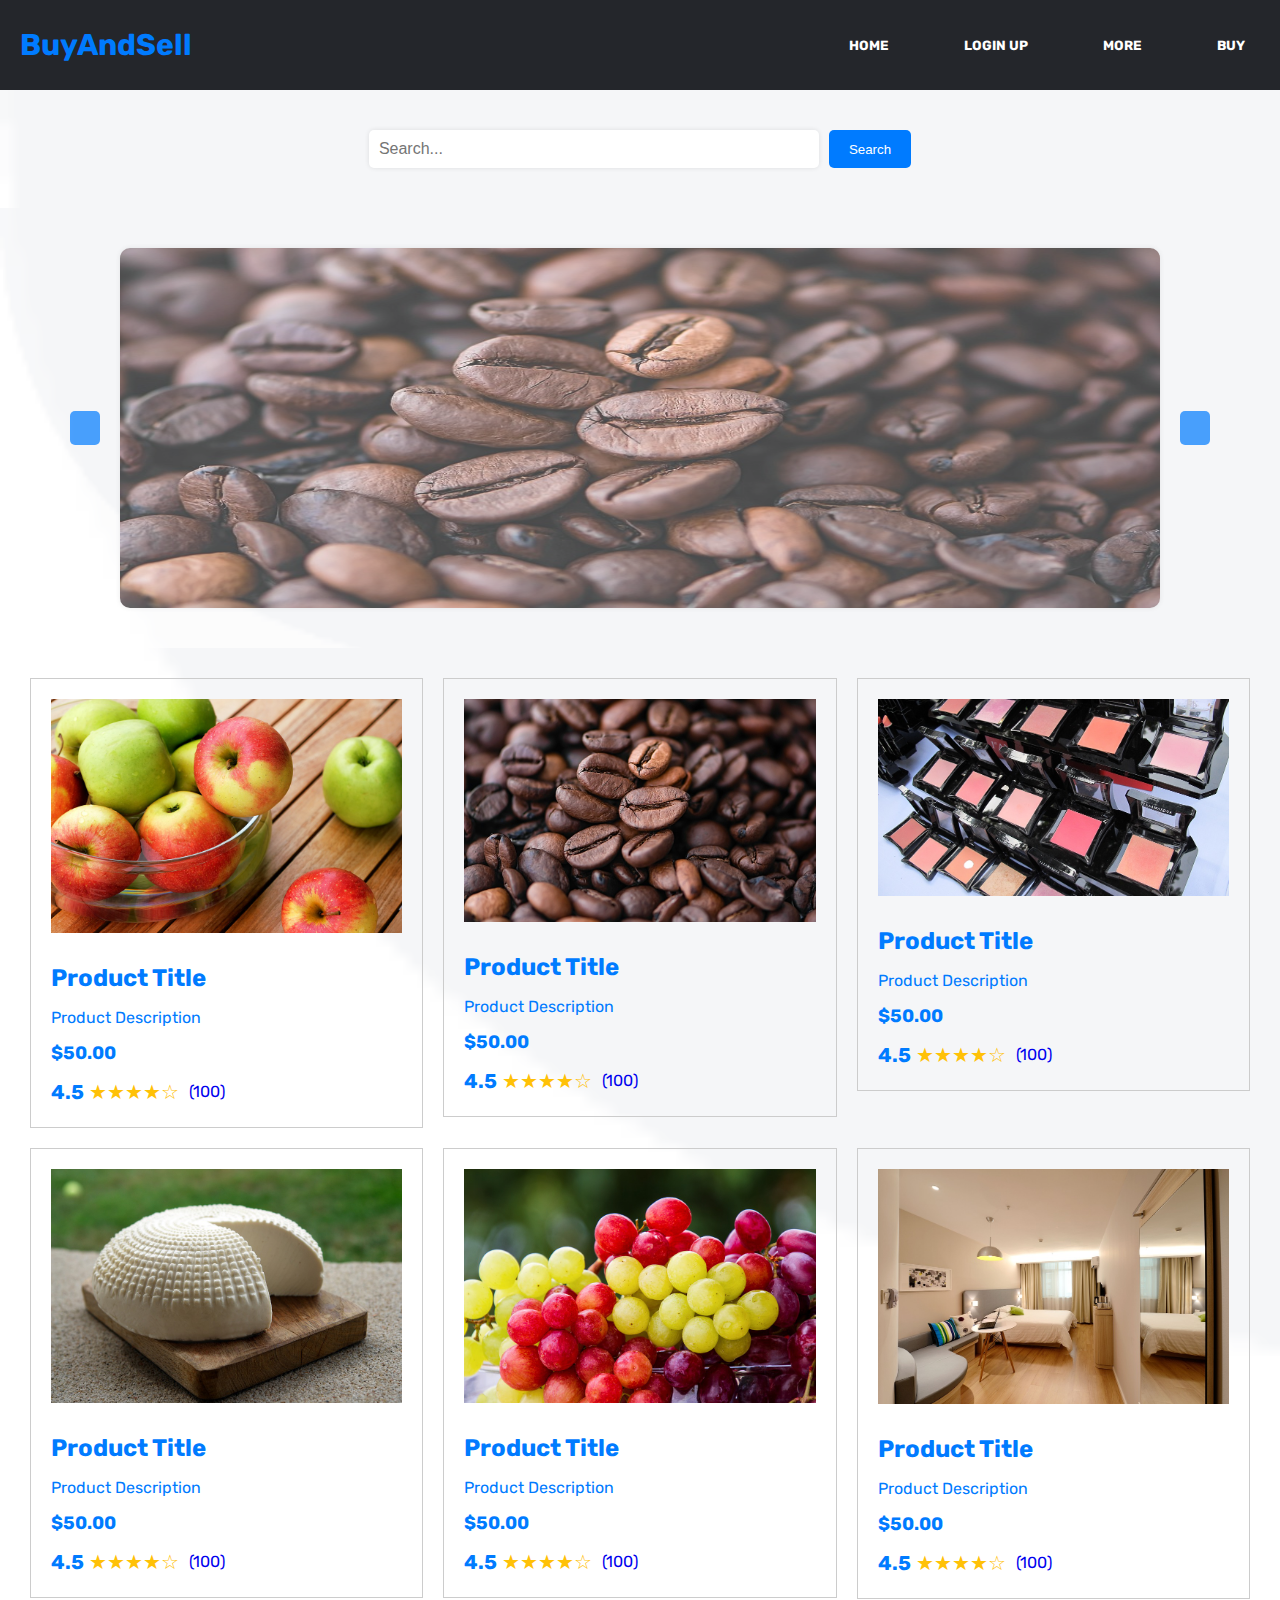
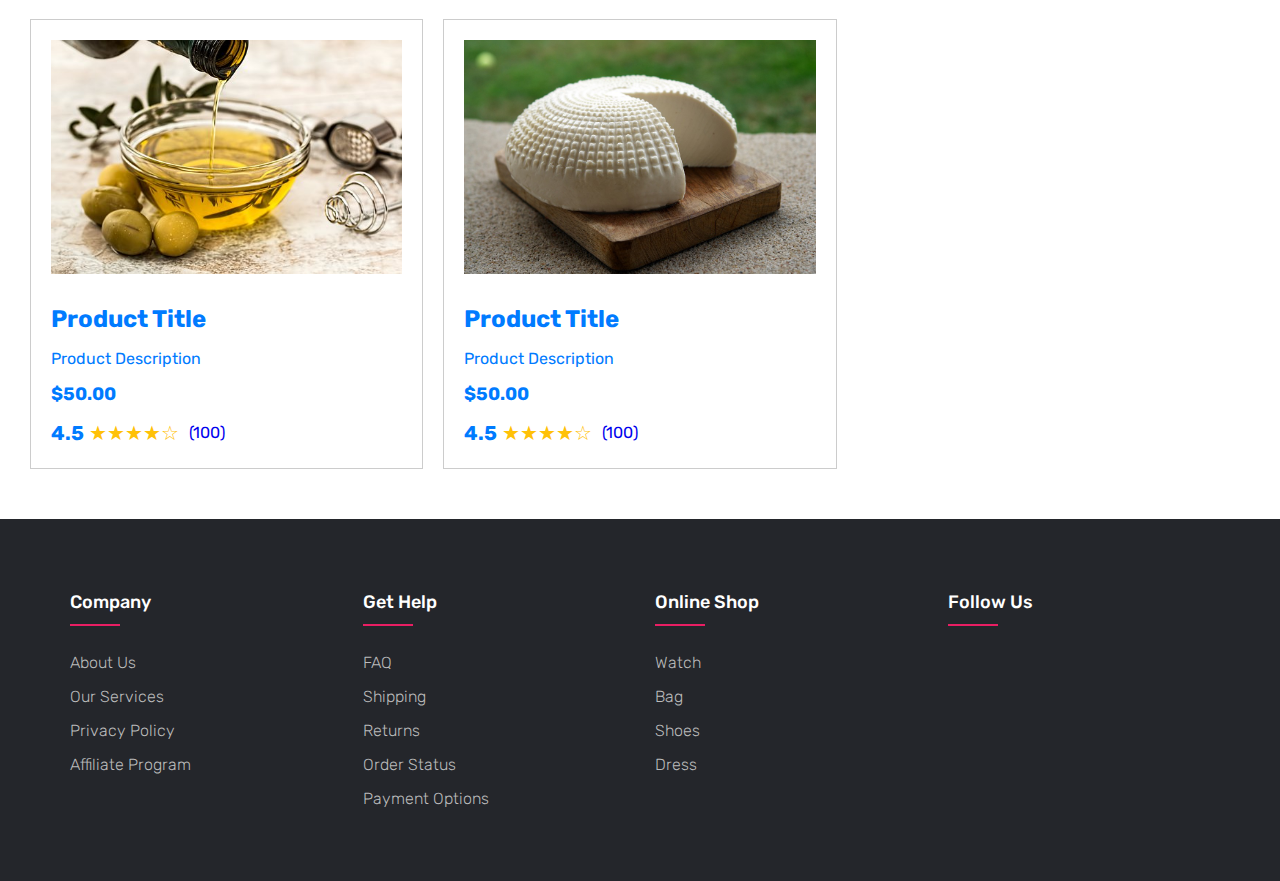
<file: index.html>
<!DOCTYPE html>
<html lang="en">
<head>
    <meta charset="UTF-8">
    <meta http-equiv="X-UA-Compatible" content="IE=edge">
    <meta name="viewport" content="width=device-width, initial-scale=1.0">
    <title>buyAndSell</title>
    <!-- importer css -->
    <link rel="stylesheet" href="css/style1.css">
    <!-- icone -->
    <link rel="icon" href="image/web.png">
    <!-- font -->
    <link rel="preconnect" href="https://fonts.googleapis.com">
<link rel="preconnect" href="https://fonts.gstatic.com" crossorigin>
<link href="https://fonts.googleapis.com/css2?family=Lato:ital,wght@0,100;0,300;0,400;0,700;0,900;1,100;1,300;1,400;1,700;1,900&family=Open+Sans:ital,wght@0,300;0,400;0,500;0,600;0,700;0,800;1,300;1,400;1,500;1,600;1,700;1,800&family=Poppins:ital,wght@0,300;0,400;0,600;0,700;0,800;0,900;1,300;1,400;1,500;1,700;1,800&family=Roboto+Mono:ital,wght@0,100;0,200;0,300;0,400;0,500;0,600;0,700;1,100;1,200;1,300;1,400;1,500;1,600;1,700&family=Rubik:ital,wght@0,300;0,400;0,500;0,600;0,700;0,800;1,300;1,400;1,500;1,600;1,700;1,800;1,900&display=swap" rel="stylesheet">
<!-- font awesome -->
<link rel="stylesheet" href="https://cdnjs.cloudflare.com/ajax/libs/font-awesome/6.2.1/css/all.min.css" integrity="sha512-MV7K8+y+gLIBoVD59lQIYicR65iaqukzvf/nwasF0nqhPay5w/9lJmVM2hMDcnK1OnMGCdVK+iQrJ7lzPJQd1w==" crossorigin="anonymous" referrerpolicy="no-referrer" />



</head>
<body>
  <header>
    <div class="container">
        <div class="logo">
  <h2>buyAndSell</h2>
  <!-- <i class="fa-solid fa-bars"></i> -->

  <div class="menu">
    <button class="menu-button"><i class="fa-solid fa-bars"></i></button>
    <div class="menu-column">
      <ul>
        <li><a href="#">  Clothing and Fashion</a></li>
        <li><a href="#">Electronics and Gadgets </a></li>
        <li><a href="#"> Home and Garden</a></li>
        <li><a href="#">Beauty and Personal Care</a></li>
        <li><a href="#">Sports and Outdoor</a></li>
        <li><a href="#">Toys and Games</a></li>
        <li><a href="#">Food and Beverage</a></li>
        <li><a href="#">Automotive and Industrial</a></li>
        <li><a href="#"> Food and Beverage</a></li>
        <li><a href="#"> Travel and Tourism</a></li> 
        <li><a href="#"> Jewelry and Accessories</a></li>
        <li><a href="#"> Arts and Crafts
        </a></li>

      </ul>
    






    </div>
  </div>
  


        </div>

        <div class="links">
            <ul>
              

                <li><a href="#" class="active"><i class="fa-solid fa-house"></i><h6>Home</h6></a></li>
                <li><a href="index1.html"> <i class="fa-solid fa-user"> </i> <h6>login up</h6></a></li>
                <li><a href="#"><i class="fa-solid fa-circle-info"></i></i><h6>more</h6></a></li>
                <li><a href="#"><i class="fa-solid fa-cart-shopping"></i><h6>buy</h6></a></li>

            </ul>


    </div>
  </header>

<!-- bar de recherche -->
<div class="bar">
    <div class="container">
        <form>
            <input type="text" placeholder="Search...">
            <button type="submit">Search</button>
          </form>
          
        
    </div>
</div>

<div class="slid">
<div class="container">
 
  <button id="left-button"><i class="fa-solid fa-less-than"></i></button>
  <img id="image" src="image/coffee.jpg" alt="Image1">
  <button id="right-button"><i class="fa-solid fa-greater-than"></i></button>


</div>
</div>



<div class="product-grid"> <!--start grid --> 





<a href="index.html">
  <div class="product-card"> <!--start cadr --> 
   
    <div class="product-image"> <!--start image --> 
      <img src="image/apple.jpg" alt="Product Image">
    </div> <!--fin image --> 
    <div class="product-details"> <!--start details --> 
      <h2 class="product-title">Product Title</h2>
      <p class="product-description">Product Description</p>
      <p class="product-price">$50.00</p>
      <div class="product-ratings"> <!--start rating --> 
        <span class="product-rating">4.5</span>
        <span class="product-stars">&#9733;&#9733;&#9733;&#9733;&#9734;</span>
        <span class="product-total-ratings">(100)</span>
      </div> <!--fin rating --> 
    </div> <!--fin details --> 
    
  </div> <!--fin cadr --> 
  </a>


  <a href="index.html">

  <div class="product-card"> <!--start cadr --> 
   
    <div class="product-image"> <!--start image --> 
      <img src="image/coffee.jpg" alt="Product Image">
    </div> <!--fin image --> 
    <div class="product-details"> <!--start details --> 
      <h2 class="product-title">Product Title</h2>
      <p class="product-description">Product Description</p>
      <p class="product-price">$50.00</p>
      <div class="product-ratings"> <!--start rating --> 
        <span class="product-rating">4.5</span>
        <span class="product-stars">&#9733;&#9733;&#9733;&#9733;&#9734;</span>
        <span class="product-total-ratings">(100)</span>
      </div> <!--fin rating --> 
    </div> <!--fin details --> 
    
  </div> <!--start cadr --> 
</a>



<a href="index.html">

  <div class="product-card"> <!--start cadr --> 
   
    <div class="product-image"> <!--start image --> 
      <img src="image/blush.jpg" alt="Product Image">
    </div> <!--fin image --> 
    <div class="product-details"> <!--start details --> 
      <h2 class="product-title">Product Title</h2>
      <p class="product-description">Product Description</p>
      <p class="product-price">$50.00</p>
      <div class="product-ratings"> <!--start rating --> 
        <span class="product-rating">4.5</span>
        <span class="product-stars">&#9733;&#9733;&#9733;&#9733;&#9734;</span>
        <span class="product-total-ratings">(100)</span>
      </div> <!--fin rating --> 
    </div> <!--fin details --> 
    
  </div> <!--start cadr --> 
</a>

<a href="index.html">
  <div class="product-card"> <!--start cadr --> 
   
    <div class="product-image"> <!--start image --> 
      <img src="image/goat.jpg" alt="Product Image">
    </div> <!--fin image --> 
    <div class="product-details"> <!--start details --> 
      <h2 class="product-title">Product Title</h2>
      <p class="product-description">Product Description</p>
      <p class="product-price">$50.00</p>
      <div class="product-ratings"> <!--start rating --> 
        <span class="product-rating">4.5</span>
        <span class="product-stars">&#9733;&#9733;&#9733;&#9733;&#9734;</span>
        <span class="product-total-ratings">(100)</span>
      </div> <!--fin rating --> 
    </div> <!--fin details --> 
    
  </div> <!--start cadr --> 
</a>

<a href="index.html">
  <div class="product-card"> <!--start cadr --> 
   
    <div class="product-image"> <!--start image --> 
      <img src="image/grapes.jpg" alt="Product Image">
    </div> <!--fin image --> 
    <div class="product-details"> <!--start details --> 
      <h2 class="product-title">Product Title</h2>
      <p class="product-description">Product Description</p>
      <p class="product-price">$50.00</p>
      <div class="product-ratings"> <!--start rating --> 
        <span class="product-rating">4.5</span>
        <span class="product-stars">&#9733;&#9733;&#9733;&#9733;&#9734;</span>
        <span class="product-total-ratings">(100)</span>
      </div> <!--fin rating --> 
    </div> <!--fin details --> 
    
  </div> <!--start cadr --> 
</a>



<a href="index.html">
  <div class="product-card"> <!--start cadr --> 
   
    <div class="product-image"> <!--start image --> 
      <img src="image/hotel-.jpg" alt="Product Image">
    </div> <!--fin image --> 
    <div class="product-details"> <!--start details --> 
      <h2 class="product-title">Product Title</h2>
      <p class="product-description">Product Description</p>
      <p class="product-price">$50.00</p>
      <div class="product-ratings"> <!--start rating --> 
        <span class="product-rating">4.5</span>
        <span class="product-stars">&#9733;&#9733;&#9733;&#9733;&#9734;</span>
        <span class="product-total-ratings">(100)</span>
      </div> <!--fin rating --> 
    </div> <!--fin details --> 
    
  </div> <!--start cadr --> 
</a>


<a href="index.html">
  <div class="product-card"> <!--start cadr --> 
   
    <div class="product-image"> <!--start image --> 
      <img src="image/olive.jpg" alt="Product Image">
    </div> <!--fin image --> 
    <div class="product-details"> <!--start details --> 
      <h2 class="product-title">Product Title</h2>
      <p class="product-description">Product Description</p>
      <p class="product-price">$50.00</p>
      <div class="product-ratings"> <!--start rating --> 
        <span class="product-rating">4.5</span>
        <span class="product-stars">&#9733;&#9733;&#9733;&#9733;&#9734;</span>
        <span class="product-total-ratings">(100)</span>
      </div> <!--fin rating --> 
    </div> <!--fin details --> 
    
  </div> <!--start cadr --> 
</a>

<a href="index.html">
  <div class="product-card"> <!--start cadr --> 
   
    <div class="product-image"> <!--start image --> 
      <img src="image/goat.jpg" alt="Product Image">
    </div> <!--fin image --> 
    <div class="product-details"> <!--start details --> 
      <h2 class="product-title">Product Title</h2>
      <p class="product-description">Product Description</p>
      <p class="product-price">$50.00</p>
      <div class="product-ratings"> <!--start rating --> 
        <span class="product-rating">4.5</span>
        <span class="product-stars">&#9733;&#9733;&#9733;&#9733;&#9734;</span>
        <span class="product-total-ratings">(100)</span>
      </div> <!--fin rating --> 
    </div> <!--fin details --> 
    
  </div> <!--start cadr --> 
</a>

</div>










<footer class="footer">
  <div class="container">
    <div class="row">
      <div class="footer-col">
        <h4>company</h4>
        <ul>
          <li><a href="#">about us</a></li>
          <li><a href="#">our services</a></li>
          <li><a href="#">privacy policy</a></li>
          <li><a href="#">affiliate program</a></li>
        </ul>
      </div>
      <div class="footer-col">
        <h4>get help</h4>
        <ul>
          <li><a href="#">FAQ</a></li>
          <li><a href="#">shipping</a></li>
          <li><a href="#">returns</a></li>
          <li><a href="#">order status</a></li>
          <li><a href="#">payment options</a></li>
        </ul>
      </div>
      <div class="footer-col">
        <h4>online shop</h4>
        <ul>
          <li><a href="#">watch</a></li>
          <li><a href="#">bag</a></li>
          <li><a href="#">shoes</a></li>
          <li><a href="#">dress</a></li>
        </ul>
      </div>
      <div class="footer-col">
        <h4>follow us</h4>
        <div class="social-links">
          <a href="#"><i class="fab fa-facebook-f"></i></a>
          <a href="#"><i class="fab fa-twitter"></i></a>
          <a href="#"><i class="fab fa-instagram"></i></a>
          <a href="#"><i class="fab fa-linkedin-in"></i></a>
        </div>
      </div>
    </div>
  </div>
</footer>











   <script src="js/script.js"> </script>
</body>
</html>
</file>
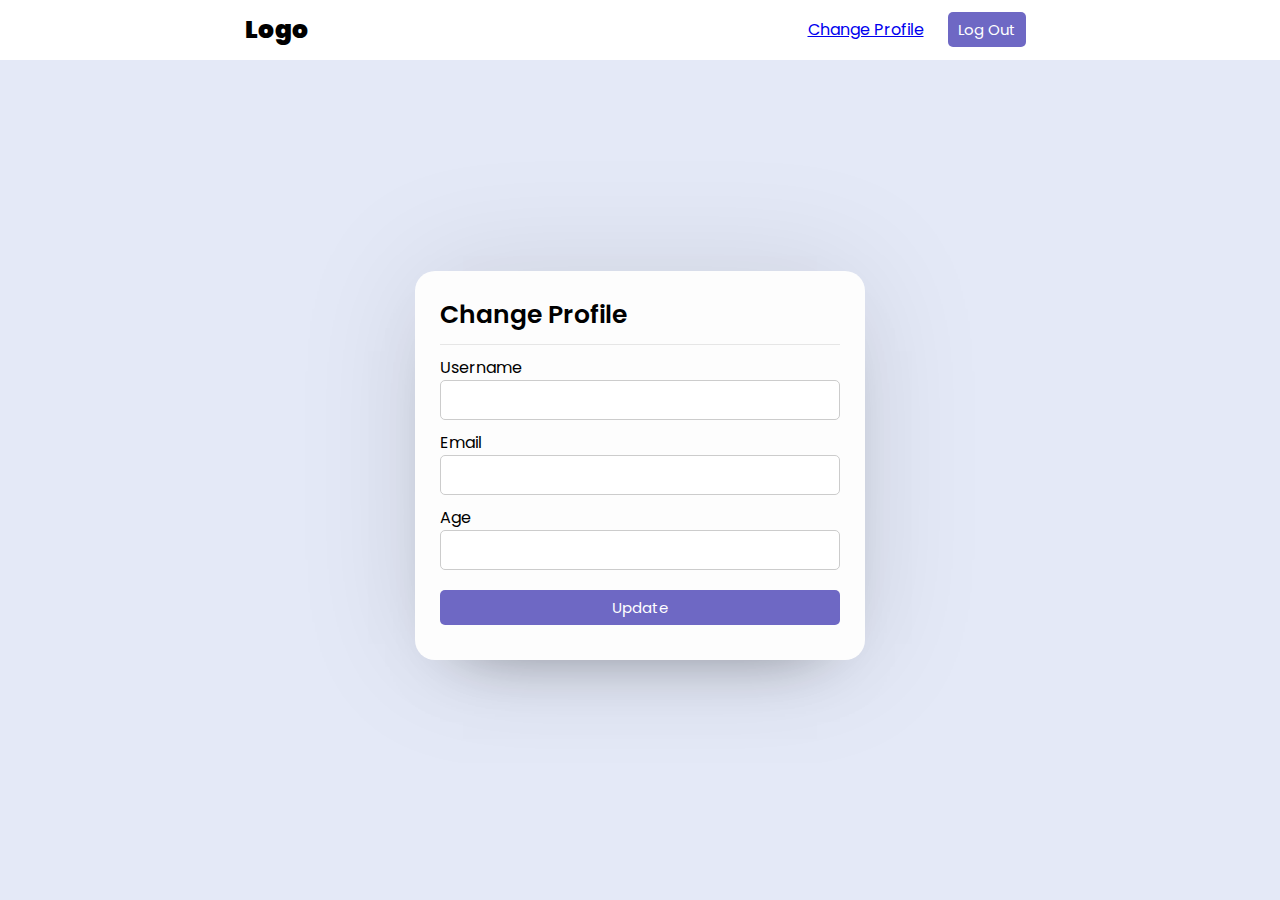
<file: edite.html>
<!DOCTYPE html>
<html lang="en">
<head>
    <meta charset="UTF-8">
    <meta http-equiv="X-UA-Compatible" content="IE=edge">
    <meta name="viewport" content="width=device-width, initial-scale=1.0">
    <link rel="stylesheet" href="css/style2.css">
    <title>Change Profile</title>
</head>
<body>
    <div class="nav">
        <div class="logo">
            <p><a href="home.html"> Logo</a></p>
        </div>

        <div class="right-links">
            <a href="#">Change Profile</a>
            <a href="php/logout.php"> <button class="btn">Log Out</button> </a>
        </div>
    </div>
    <div class="container">
        <div class="box form-box">
            <header>Change Profile</header>
            <form action="edit.php" method="post">
                <div class="field input">
                    <label for="username">Username</label>
                    <input type="text" name="username" id="username" autocomplete="off" required>
                </div>

                <div class="field input">
                    <label for="email">Email</label>
                    <input type="text" name="email" id="email" autocomplete="off" required>
                </div>

                <div class="field input">
                    <label for="age">Age</label>
                    <input type="number" name="age" id="age" autocomplete="off" required>
                </div>
                
                <div class="field">
                    <input type="submit" class="btn" name="submit" value="Update" required>
                </div>
                
            </form>
        </div>
      </div>
</body>
</html>
</file>
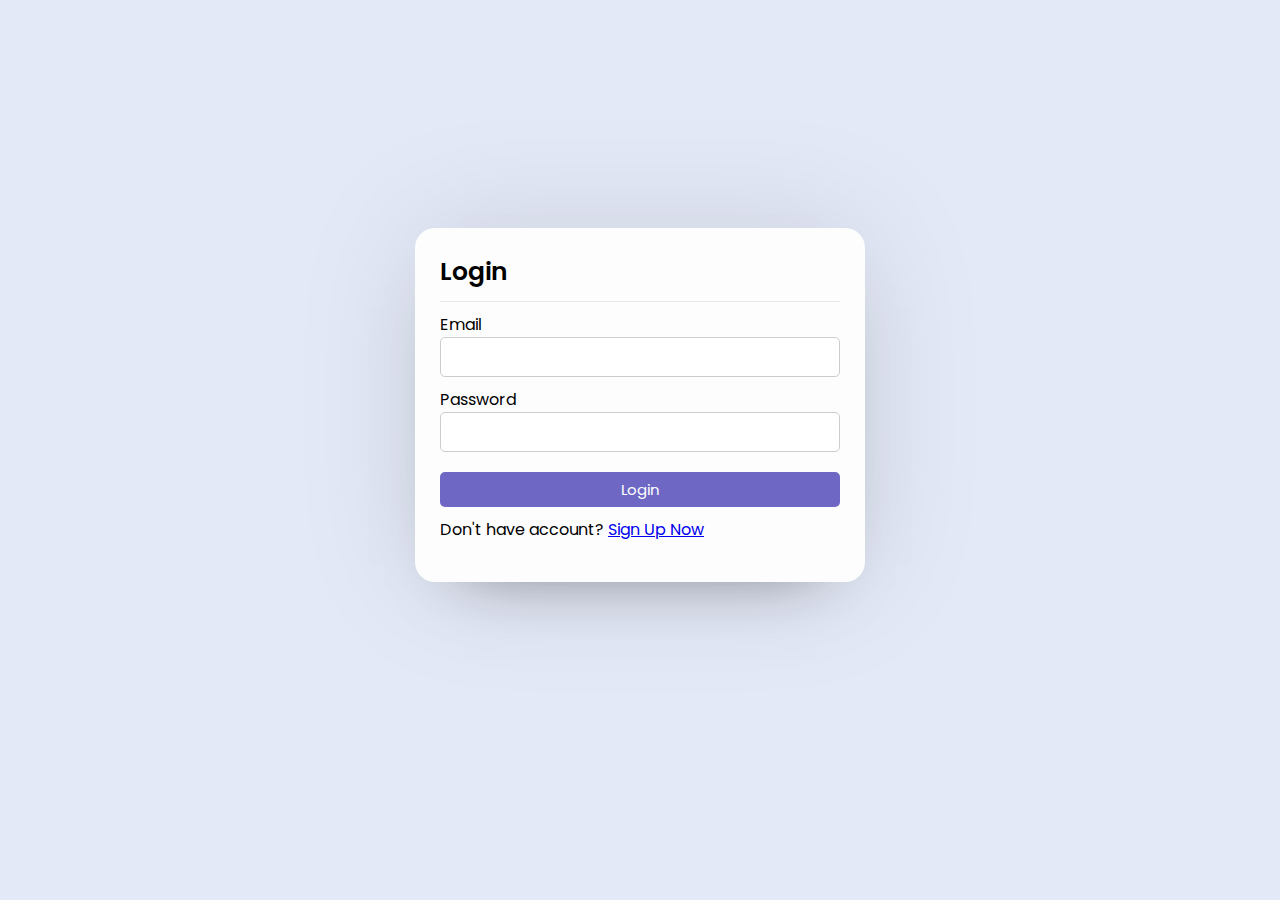
<file: index1.html>
<!DOCTYPE html>
<html lang="en">
<head>
    <meta charset="UTF-8">
    <meta http-equiv="X-UA-Compatible" content="IE=edge">
    <meta name="viewport" content="width=device-width, initial-scale=1.0">
    <link rel="stylesheet" href="css/style2.css">
    <title>Login</title>
</head>
<body>
    <div class="container">
        <div class="box form-box">
            <header>Login</header>
            <form id="login-form" action="" method="POST">
                <div class="field input">
                    <label for="email">Email</label>
                    <input type="email" name="email" id="email" autocomplete="off" required>
                </div>

                <div class="field input">
                    <label for="password">Password</label>
                    <input type="password" name="password" id="password" autocomplete="off" required>
                </div>

                <div class="field">   
                    <input type="submit" class="btn" name="submit" value="Login" required>
                </div>
                <div class="links">
                    Don't have account? <a href="register.html">Sign Up Now</a>
                </div>
            </form>
        </div>
    </div>

    <script src="https://code.jquery.com/jquery-3.6.0.min.js"></script>

    <script>
		$(document).ready(function(){
			$("#login-form").submit(function(e){
				e.preventDefault();
				var formData = new FormData(this);
				$.ajax({
					url: "http://localhost/backend/login.php",
					type: "POST",
					data: formData,
					cache: false,
					contentType: false,
					processData: false,
                    mode:'no-cors',
					success: function(data){
						if(data == "You are logged in"){
							window.location.href = "home.html";
						} else {
                            alert("Invalid username or password");
                        }
                    },
                    error: function() {
                        alert("An error occurred while processing your request.");
					}
				});
			});
		});

	</script>
</body>
</html>
</file>
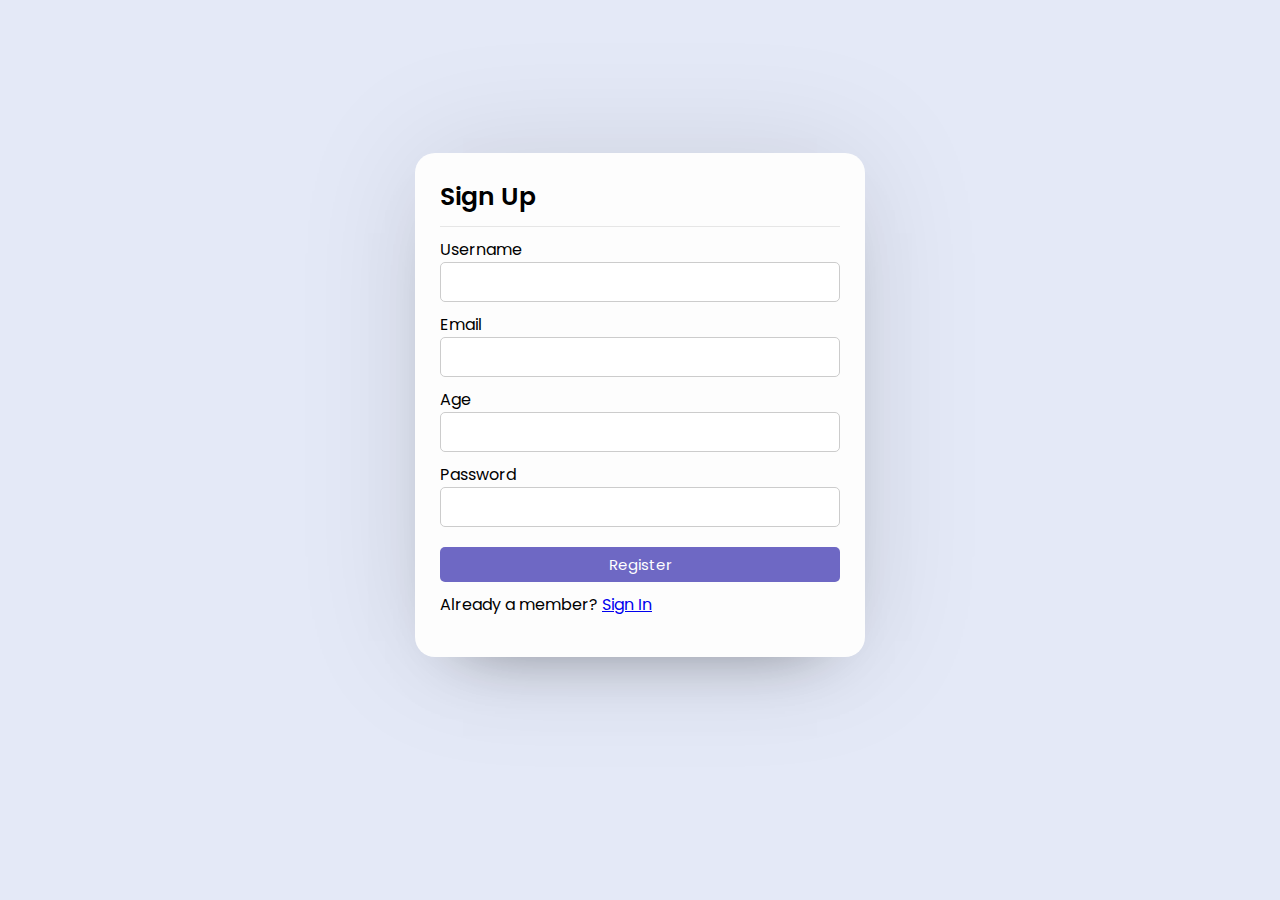
<file: register.html>
<!DOCTYPE html>
<html lang="en">
<head>
    <meta charset="UTF-8">
    <meta http-equiv="X-UA-Compatible" content="IE=edge">
    <meta name="viewport" content="width=device-width, initial-scale=1.0">
    <link rel="stylesheet" href="css/style2.css">
    <title>Register</title>
</head>
<body>
    <div class="container">
        <div class="box form-box">
            <header>Sign Up</header>
            <form id="register-form" action="" method="post">
                <div class="field input">
                    <label for="username">Username</label>
                    <input type="text" name="username" id="username" autocomplete="off" required>
                </div>

                <div class="field input">
                    <label for="email">Email</label>
                    <input type="email" name="email" id="email" autocomplete="off" required>
                </div>

                <div class="field input">
                    <label for="age">Age</label>
                    <input type="number" name="age" id="age" autocomplete="off" required>
                </div>
                <div class="field input">
                    <label for="password">Password</label>
                    <input type="password" name="password" id="password" autocomplete="off" required>
                </div>

                <div class="field">
                    <input type="submit" class="btn" name="submit" value="Register" required>
                </div>
                <div class="links">
                    Already a member? <a href="index.html">Sign In</a>
                </div>
            </form>
        </div>
    </div>

    <script src="https://code.jquery.com/jquery-3.6.0.min.js"></script>

    <script>
		$(document).ready(function(){
			$("#register-form").submit(function(e){
				e.preventDefault();
				var formData = new FormData(this);
				$.ajax({
					url: "http://localhost/backend/register.php",
					type: "POST",
					data: formData,
					cache: false,
					contentType: false,
					processData: false,
                    mode:'no-cors',
					success: function(data){
						if(data == "success"){
							window.location.href = "index.html";
						} else {
                            alert("Email Already exists");
                        }
					}
				});
			});
		});

	</script>
</body>
</html>
</file>
<file: css/style1.css>
*{
   box-sizing: border-box; 
   padding: 0;
   margin: 0;

}
:root {
    --main-color: rgb(17, 95, 219);
    --second-color: #007bff ;
    --dark-color: #24262b;
    --links-size:20px ;
    --padding-container:20px ;
    
}
body {
    font-family: 'Lato', sans-serif;
font-family: 'Open Sans', sans-serif;
font-family: 'Poppins', sans-serif;
font-family: 'Roboto Mono', monospace;
font-family: 'Rubik', sans-serif;
line-height: 1.5;
background-image: url("../image/i2.png");
background-color: aliceblue;
background-repeat: no-repeat;
background-size: cover;
}
a{text-decoration: none;}
header {
    background-color: var(--dark-color);
}
 



 header .container {
   padding: var(--padding-container);
    display: flex;
    flex-direction: row;
    justify-content: space-around;
    align-items: center;
    
}
header .container .logo {
    font-size: 20px;
    text-transform: capitalize;
    color: var(--second-color);
    font-weight: bold;
    flex: 1;
    display: flex;
    flex-direction: row;
    align-items: center;
    
}

.logo i {
    font-weight: 900;
    margin: 25px;
    font-size: 25px;
    transition: 0.5s;
}
.logo i:hover{
    padding-left: 5px;

}
.links i {
    font-weight: 900;
    margin: 25px;
}

header .container .links ul {
    display: flex;
    flex-direction: row;
    justify-content: space-around;
align-items: center;
    list-style: none;
    
}
header .container .links ul li a {
    padding-left: 10px;
    padding-right: 15px;
    padding-top:AUTO;
    padding-bottom:auto;
    text-decoration: none;
    text-transform: uppercase;
    font-size: var(--links-size);
    color: white;
    transform: 0.5s;
    display: flex;
    flex-direction: row;
    align-items: center;
}
header .container .links ul li a:hover {
    border-bottom:1px solid var(--second-color) ;
    
}


@media (max-width:768px) {

header .container .links h6 {
    display: none;
}

/* menu button  */

}
.menu {
    position: relative;
    display: inline-block;
  }
  
  .menu-button {
    background-color: transparent;
    border: none;
    color: #555;
    font-size: 16px;
    cursor: pointer;
  }
  
  .menu-column {
    display: none;
    position: absolute;
    top: 100%;
    left: 0;
    z-index: 1;
    background-color: #f9f9f9;
    min-width: 400px;
    box-shadow: 0px 8px 16px 0px rgba(0,0,0,0.2);
  }
  .menu i {
    font-size: 25px;
    color: var(--main-color);
  }
  
  .menu-column ul {
    list-style-type: none;
    margin: 0;
    padding: 0;
  }
  
  .menu-column li {
    border-bottom: 1px solid #ddd;
  }
  
  .menu-column li:last-child {
    border-bottom: none;
  }
  
  .menu-column a {
    display: block;
    color: #555;
    padding: 12px 16px;
    text-decoration: none;
  }
  
  .menu-column a:hover {
    background-color: #f2f2f2;
  }
  




.bar .container {
    padding: 40px 50px;

}
form {display: flex;
    justify-content: center;}



input[type="text"] {
  width: 450px;
  padding: 10px;
  border: none;
  border-radius: 5px;
  box-shadow: 0px 0px 5px rgba(0, 0, 0, 0.1);
  font-size: 16px;
  outline: none;
}

button[type="submit"] {
  background-color:var(--second-color);
  color: #fff;
  border: none;
  padding: 10px 20px;
  border-radius: 5px;
  margin-left: 10px;
  cursor: pointer;
}

button[type="submit"]:hover {
  background-color:var(--main-color);
}


/* slider */
.slid  {
    background-image: url('../image/i2.png');
    background-repeat: no-repeat;
    background-size: cover;
    background-color: #fff;
    opacity: 0.7;
}

.slid .container {
    padding: 40px 50px;
    display: flex;
    justify-content: space-between;
    align-items: center;
}
.slid .container img {
    width: 1300px;
height: 40vh;
    border: none;
    outline: none;
    border-radius: 10px;
  box-shadow: 0px 0px 5px rgba(0, 0, 0, 0.1);
}
.slid .container i {
    font-size: 30px;
    padding: 15px;   
    color: white;
}
.slid .container button{
    border-radius: 5px;
    margin: 0px 20px;

    transition: 0.5s;
    border: none;
    outline: none;
    background-color:var(--second-color);
}

.slid .container button:hover {
    background-color: var(--main-color);
}

/* products */
.product-grid {
    display: grid;
    grid-template-columns: repeat(auto-fit, minmax(300px, 1fr));
    grid-gap: 20px;
   padding: 30px 30px;
  }
  

  
  .product-card {
    border: 1px solid #ccc;
    padding: 20px;
  }
  
  .product-image {
    text-align: center;
    margin-bottom: 20px;
  }
  
  .product-image img {
    max-width: 100%;
    height: auto;
  }
  
  .product-title {
    font-size: 24px;
    margin-bottom: 10px;
    color: var(--second-color);
  }
  
  .product-description {
    margin-bottom: 10px;
    color: var(--second-color);

  }
  
  .product-price {
    font-size: 18px;
    font-weight: bold;
    margin-bottom: 10px;
    color: var(--second-color);

  }
  
  .product-ratings {
    display: flex;
    align-items: center;

  }
  
  .product-rating {
    font-size: 20px;
    font-weight: bold;
    margin-right: 5px;
    color: var(--second-color);

  }
  
  .product-stars {
    font-size: 20px;
    color: #ffc107;
  }
  
  .product-total-ratings {
    margin-left: 10px;
    font-size: 16px;
  }
  



  /* footer   */
  footer {
    background-color: var(--second-color);
    margin-top: 20px ;
  }

  @import url('https://fonts.googleapis.com/css2?family=Poppins:wght@300;400;500;600;700&display=swap');

  footer .container{
	max-width: 1170px;
	margin:auto;
}
.row{
	display: flex;
	flex-wrap: wrap;
}
ul{
	list-style: none;
}


.footer{
	background-color: #24262b;
    padding: 70px 0;
}
.footer-col{
   width: 25%;
   padding: 0 15px;
}
.footer-col h4{
	font-size: 18px;
	color: #ffffff;
	text-transform: capitalize;
	margin-bottom: 35px;
	font-weight: 500;
	position: relative;
}
.footer-col h4::before{
	content: '';
	position: absolute;
	left:0;
	bottom: -10px;
	background-color: #e91e63;
	height: 2px;
	box-sizing: border-box;
	width: 50px;
}
.footer-col ul li:not(:last-child){
	margin-bottom: 10px;
}
.footer-col ul li a{
	font-size: 16px;
	text-transform: capitalize;
	color: #ffffff;
	text-decoration: none;
	font-weight: 300;
	color: #bbbbbb;
	display: block;
	transition: all 0.3s ease;
}
.footer-col ul li a:hover{
	color: #ffffff;
	padding-left: 8px;
}
footer .social-links  {
  display: flex;
  flex-direction: row;
  align-items: center;
justify-content: center;

}

footer .social-links a{
  padding: 15px;
	
}
.footer-col .social-links i {
  font-size: 20px;
  color: var(--second-color);
}
</file>
<file: css/style2.css>
@import url('https://fonts.googleapis.com/css2?family=Poppins:wght@200;300;400;500;600;700&display=swap');
*{
    padding: 0;
    margin: 0;
    box-sizing: border-box;
    font-family: 'Poppins',sans-serif;
}
body{
    background: #e4e9f7;
}
.container{
    display: flex;
    align-items: center;
    justify-content: center;
    min-height: 90vh;
}
.box{
    background: #fdfdfd;
    display: flex;
    flex-direction: column;
    padding: 25px 25px;
    border-radius: 20px;
    box-shadow: 0 0 128px 0 rgba(0,0,0,0.1),
                0 32px 64px -48px rgba(0,0,0,0.5);
}
.form-box{
    width: 450px;
    margin: 0px 10px;
}
.form-box header{
    font-size: 25px;
    font-weight: 600;
    padding-bottom: 10px;
    border-bottom: 1px solid #e6e6e6;
    margin-bottom: 10px;
}
.form-box form .field{
    display: flex;
    margin-bottom: 10px;
    flex-direction: column;

}
.form-box form .input input{
    height: 40px;
    width: 100%;
    font-size: 16px;
    padding: 0 10px;
    border-radius: 5px;
    border: 1px solid #ccc;
    outline: none;
}
.btn{
    height: 35px;
    background: rgba(76,68,182,0.808);
    border: 0;
    border-radius: 5px;
    color: #fff;
    font-size: 15px;
    cursor: pointer;
    transition: all .3s;
    margin-top: 10px;
    padding: 0px 10px;
}
.btn:hover{
    opacity: 0.82;
}
.submit{
    width: 100%;
}
.links{
    margin-bottom: 15px;
}

/********* Home *****************/

.nav{
    background: #fff;
    display: flex;
    flex-direction: row;
    justify-content: space-around;
    line-height: 60px;
    z-index: 100;
}
.logo{
    font-size: 25px;
    font-weight: 900;
    
}
.logo a{
    text-decoration: none;
    color: #000;
}
.right-links a{
    padding: 0 10px;
}
main{
    display: flex;
    align-items: center;
    justify-content: center;
    margin-top: 60px;
}
.main-box{
    display: flex;
    flex-direction: column;
    width: 70%;
}
.main-box .top{
    display: flex;
    flex-direction: row;
    justify-content: space-between;
}
.bottom{
    width: 100%;
    margin-top: 20px;
}
@media only screen and (max-width:840px){
    .main-box .top{
        display: flex;
        flex-direction: column;
        justify-content: space-between;
    }
    .top .box{
        margin: 10px 10px;
    }
    .bottom{
        margin-top: 0;
    }
}
.message{
    text-align: center;
    background: #f9eded;
    padding: 15px 0px;
    border:1px solid #699053;
    border-radius: 5px;
    margin-bottom: 10px;
    color: red;
}
</file>
